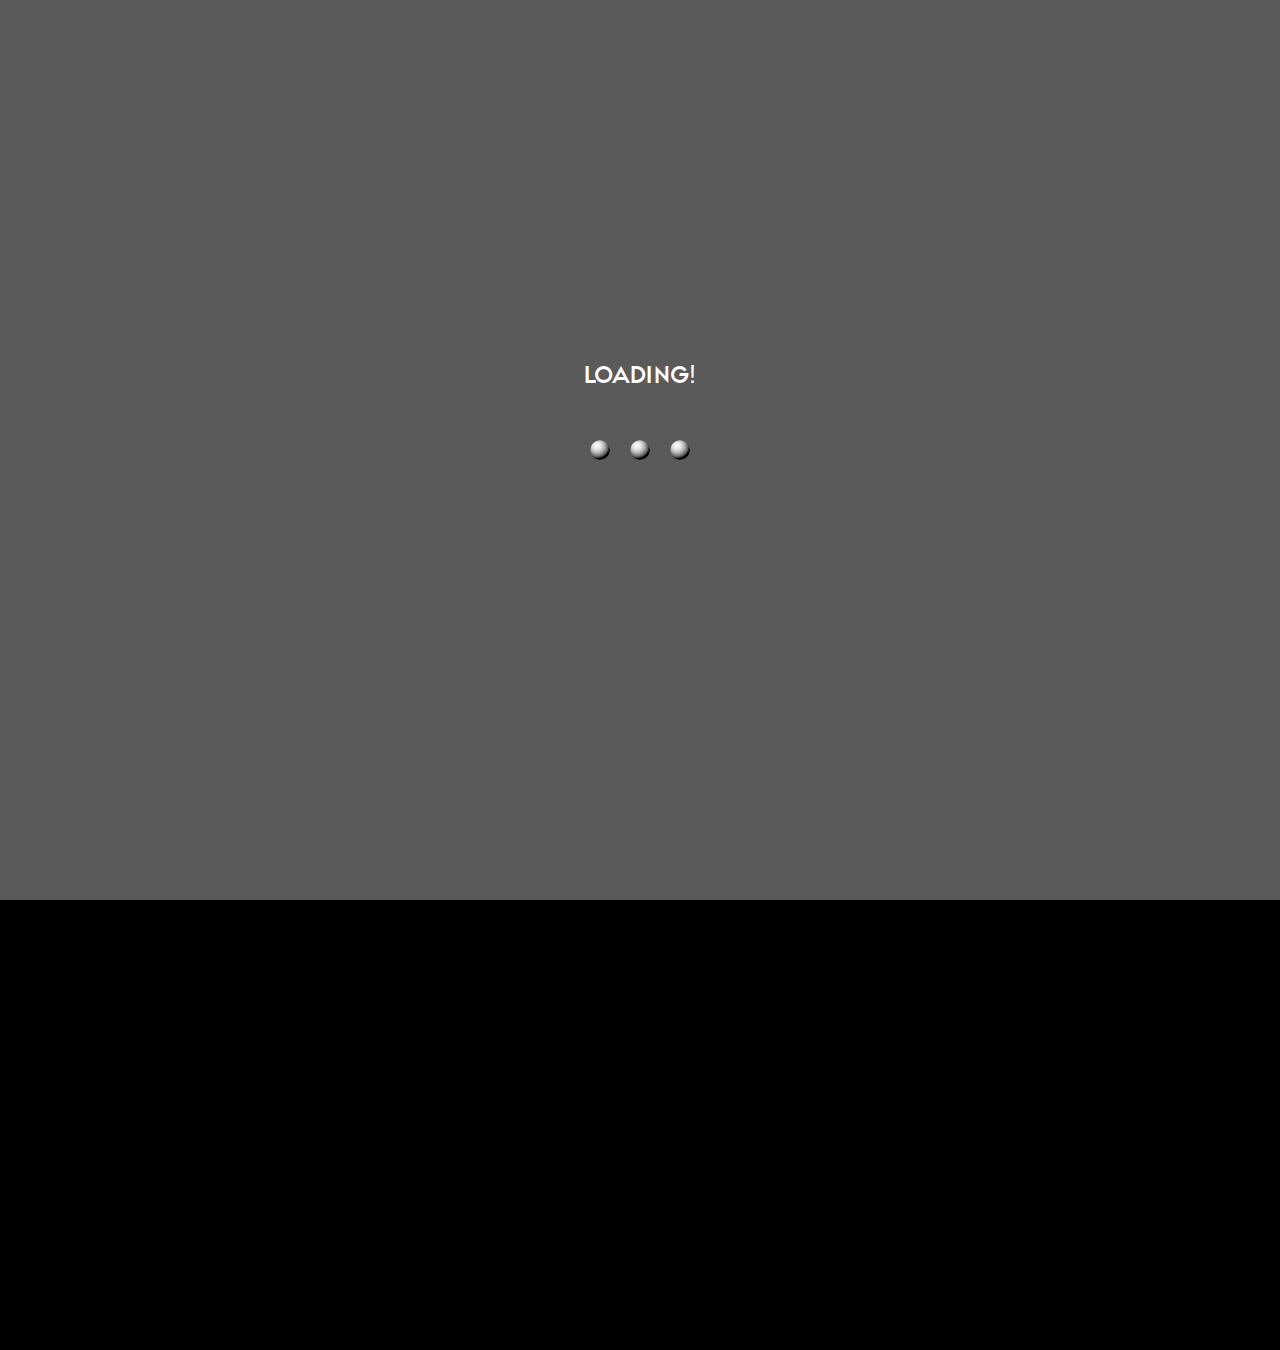
<file: index.html>
<!DOCTYPE html>
<html lang="en">

<head>
    <meta charset="UTF-8">
    <meta name="viewport" content="width=device-width, initial-scale=1.0">
    <title>Chargement</title>
    <link rel="stylesheet" href="CSS/loading.css">
</head>

<body>
    <div id="background"></div>
    <div id="gameContainer">
        <div class="eyeLid lid1"></div>
        <div class="eyeLid lid2"></div>
        <div class="blockSelect" id="lidText">OPEN YOUR EYES</div>
    </div>
    <script>
            const lidText = document.getElementById("lidText");
            const lid1 = document.getElementsByClassName("lid1")[0];
            const lid2 = document.getElementsByClassName("lid2")[0];
            const bg = document.getElementById("background");

            lidText.addEventListener("click", () => {
                lidText.style.animation = "DissipateText 3s forwards";
                lid1.style.animation = "lidUp 3s 0.5s forwards";
                lid2.style.animation = "lidDown 3s 0.5s forwards";
                bg.style.animation = "show 3s forwards"
            });
    </script>
    <div id="loadingContainer">
        <div id="loadingText">LOADING!</div>
        <div id="dot-1"></div>
        <div id="dot-2"></div>
        <div id="dot-3"></div>
    </div>
    <script>
        setTimeout(function () {
            document.getElementById("loadingContainer").remove();
        }, 7000);
    </script>
</body>

</html>
</file>
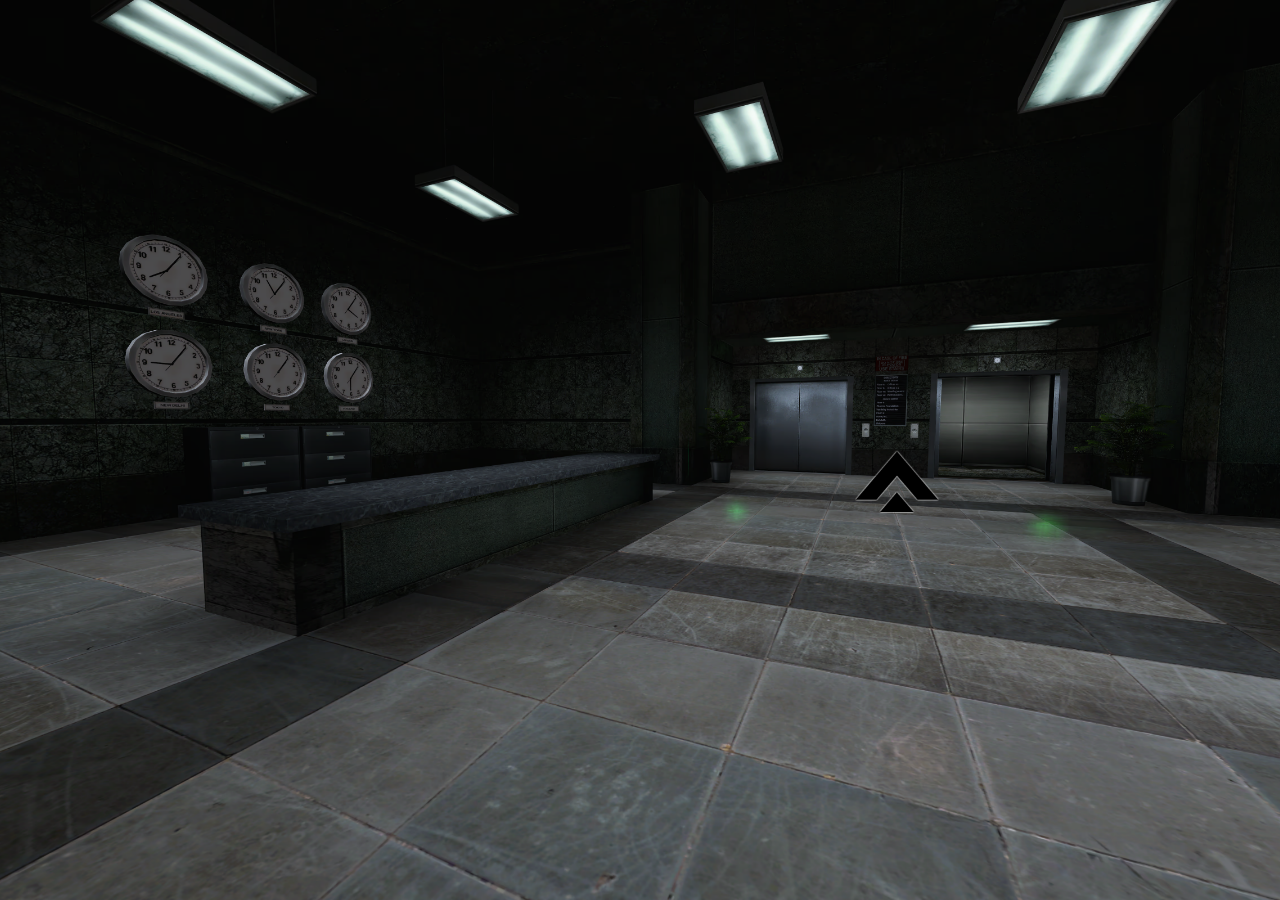
<file: HTML/inside.html>
<!DOCTYPE html>
<html lang="en">

<head>
    <meta charset="UTF-8">
    <meta name="viewport" content="width=device-width, initial-scale=1.0">
    <title>Outside_02</title>
    <link rel="stylesheet" href="../CSS/baseStyles.css">
</head>

<body>
    <audio autoplay>
        <source src="../RESOURCES/SOUNDS/SFXS/Footsteps_03.mp3" type="audio/mpeg">
    </audio>
    <a class="moveLink" href="FLOORS/floor_00.html" style="right: 26%; top: 48%;"></a>
    <img src="../RESOURCES/IMAGES/Inside.avif" style="height: 100%; aspect-ratio: 16/10;" alt="Ouside">
</body>
</html>
</file>
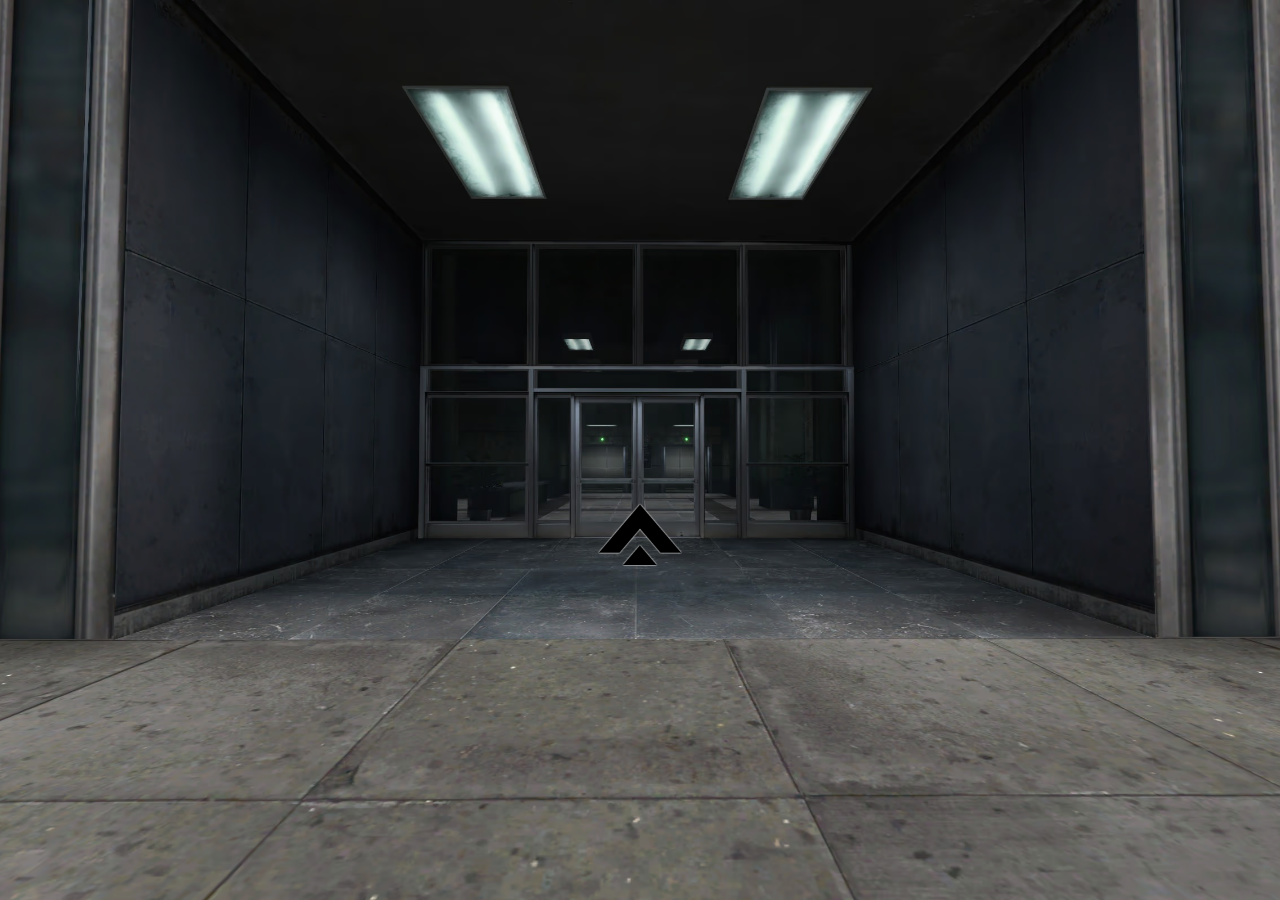
<file: HTML/outside_02.html>
<!DOCTYPE html>
<html lang="en">

<head>
    <meta charset="UTF-8">
    <meta name="viewport" content="width=device-width, initial-scale=1.0">
    <title>Outside_02</title>
    <link rel="stylesheet" href="../CSS/baseStyles.css">
</head>
<body>
    <audio autoplay>
        <source src="../RESOURCES/SOUNDS/SFXS/Footsteps_01.mp3" type="audio/mpeg">
    </audio>
    <a class="moveLink" href="outside_03.html"></a>
    <img src="../RESOURCES/IMAGES/Outside_02.avif" style="height: 100%; aspect-ratio: 16/10;" alt="Ouside">
</body>
</html>
</file>
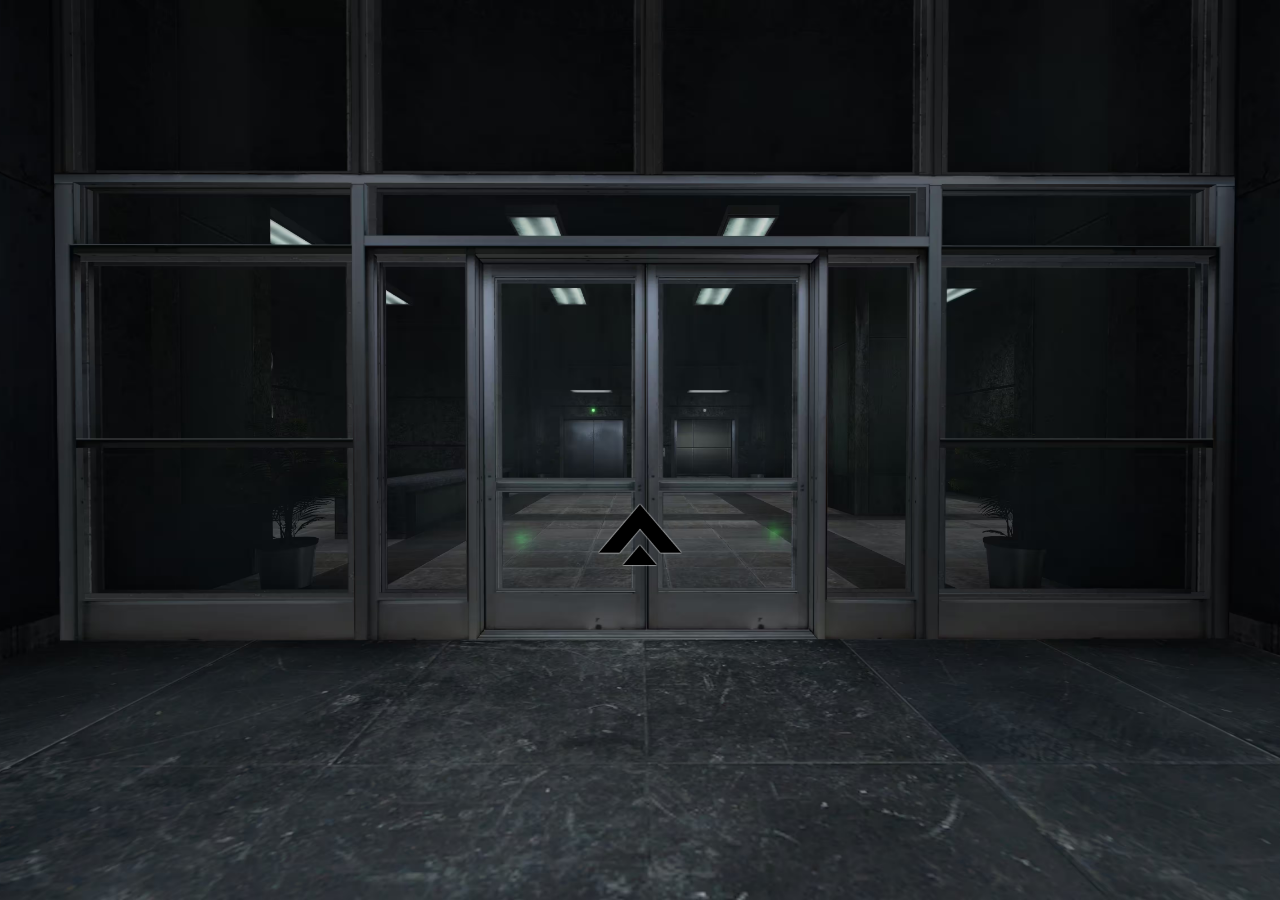
<file: HTML/outside_03.html>
<!DOCTYPE html>
<html lang="en">

<head>
    <meta charset="UTF-8">
    <meta name="viewport" content="width=device-width, initial-scale=1.0">
    <title>Outside_02</title>
    <link rel="stylesheet" href="../CSS/baseStyles.css">
</head>
<body>
    <audio autoplay>
        <source src="../RESOURCES/SOUNDS/SFXS/Footsteps_02.mp3" type="audio/mpeg">
    </audio>
    <a class="moveLink" href="inside.html"></a>
    <img src="../RESOURCES/IMAGES/Outside_03.avif" style="height: 100%; aspect-ratio: 16/10;" alt="Ouside">
</body>
<script src="../../JS/blockImageDragging.js"></script>
</html>
</file>
<file: CSS/loading.css>
html, body {
    margin: 0;
    display: flex;
    background-color: rgb(0, 0, 0);
    aspect-ratio: 16/9;
    height: 100%;
    width: 100%;
    align-items: center;
    justify-content: center;
    overflow: hidden;
}

@font-face {
    font-family: Agency;
    src: url("../RESOURCES/FONTS/Agency.ttf");
}

@keyframes pulse {
    0% {
        transform: scale(1);
        animation-timing-function: ease-out;
        filter: drop-shadow(0px 0px 2px rgba(0, 0, 0, 1));
    }
    50% {
        transform: scale(1.75);
        animation-timing-function: ease-in;
        filter: drop-shadow(6px 6px 5px rgba(0, 0, 0, 0.5));
    }
    100% {
        transform: scale(1);
        filter: drop-shadow(0px 0px 2px rgba(0, 0, 0, 1));
    }
}

@keyframes text_pulse {
    0% {
        font-size: 25px;
        animation-timing-function: ease-in-out;
        filter: drop-shadow(0px 0px 2px rgba(0, 0, 0, 1));
    }
    50% {
        font-size: 30px;
        animation-timing-function: ease-in-out;
        filter: drop-shadow(10px 10px 5px rgba(0, 0, 0, 0.5));
    }
    100% {
        font-size: 25px;
        filter: drop-shadow(0px 0px 2px rgba(0, 0, 0, 1));
    }
}

@keyframes hide {
    0% {}
    100% {
        opacity: 0;
    }
}

@keyframes show {
    0% {}
    100% {
        opacity: 1;
    }
}

#loadingContainer {
    display: flex;
    position: absolute;
    animation: hide 2s 5s linear forwards;
    background-color: rgb(90, 90, 90);
    flex-direction: row;
    height: 100%;
    width: 100%;
    justify-content: center;
    align-items: center;
}

#dot-1 {
    background-image: url("../RESOURCES/IMAGES/ball.png");
    background-size: cover;
    animation: pulse 2s infinite 1s linear;
    height: 20px;
    width: 20px;
    border-radius: 100%;
    margin: 10px;
}

#dot-2 {
    background-image: url("../RESOURCES/IMAGES/ball.png");
    background-size: cover;
    animation: pulse 2s infinite 1.25s;
    height: 20px;
    width: 20px;
    border-radius: 100%;
    margin: 10px;
}

#dot-3 {
    background-image: url("../RESOURCES/IMAGES/ball.png");
    background-size: cover;
    animation: pulse 2s infinite 1.5s linear;
    height: 20px;
    width: 20px;
    border-radius: 100%;
    margin: 10px;
}

#loadingText {
    position: absolute;
    top: 40%;
    color: white;
    animation: text_pulse 5s infinite 1.5s linear;
    overflow: visible;
    font-family: Agency, "Arial";
    font-size: 25px;
}

.eyeLid {
    position: absolute;
    background-color: rgb(0, 0, 0);
    height: 100%;
    width: 300%;
    filter: blur(50px);
}

@keyframes DissipateText {
    0% {
        text-shadow: 0px 0px 30px rgba(255, 255, 255, 0.5);
        opacity: 1;
        filter: blur(0px);
    }
    100% {
        text-shadow: 0px 0px 100px rgba(255, 255, 255, 1);
        opacity: 0;
        filter: blur(100px);
    }
}

#gameContainer {
    display: flex;
    align-items: center;
    justify-content: center;
    position: absolute;
    width: 100%;
    height: 100%;
}

#lidText {
    color: rgb(117, 117, 117);
    font-size: 50px;
    opacity: 0;
    animation: show 3s 7s ease-in forwards;
    transition: text-shadow 0.5s linear;
    text-shadow: 0px 0px 30px rgba(255, 255, 255, 0);
    filter: blur(0px);
}
#lidText:hover {
    text-shadow: 0px 0px 30px rgba(255, 255, 255, 0.747);
}

@keyframes lidUp {
    0% {
        top: -50%;
    }
    100% {
        top: -150%;
    }
}

@keyframes lidDown {
    0% {
        bottom: -50%;
    }
    100% {
        bottom: -150%;
    }
}

.lid1 {
    top: -50%;
}

.lid2 {
    bottom: -50%;
}

#background {
    display: flex;
    background-color: white;
    position: relative;
    justify-content: center;
    width: 100%;
    height: 100%;
    opacity: 0;
}
</file>
<file: CSS/baseStyles.css>
html, body {
    margin: 0;
    display: flex;
    background-color: rgb(0, 0, 0);
    aspect-ratio: 16/9;
    height: 100%;
    width: 100%;
    align-items: center;
    justify-content: center;
    overflow: hidden;
}

.blockSelect {
    -webkit-user-select: none; /* Safari */
    -ms-user-select: none; /* IE 10 and IE 11 */
    user-select: none;
}

.moveLink{
    position: absolute;
    background-image: url("../RESOURCES/IMAGES/INTERACTIVE/Arrow_01.png");
    background-repeat: no-repeat;
    background-size:contain;
    width: 100px;
    height: 100px;
    bottom: 35%;
    border-radius: 100%;
    border-width: 10px;
}

.moveLink:hover{
    background-image: url("../RESOURCES/IMAGES/INTERACTIVE/Arrow_02.png");
}

.middleAbsolute{
    position: absolute;
}
</file>
